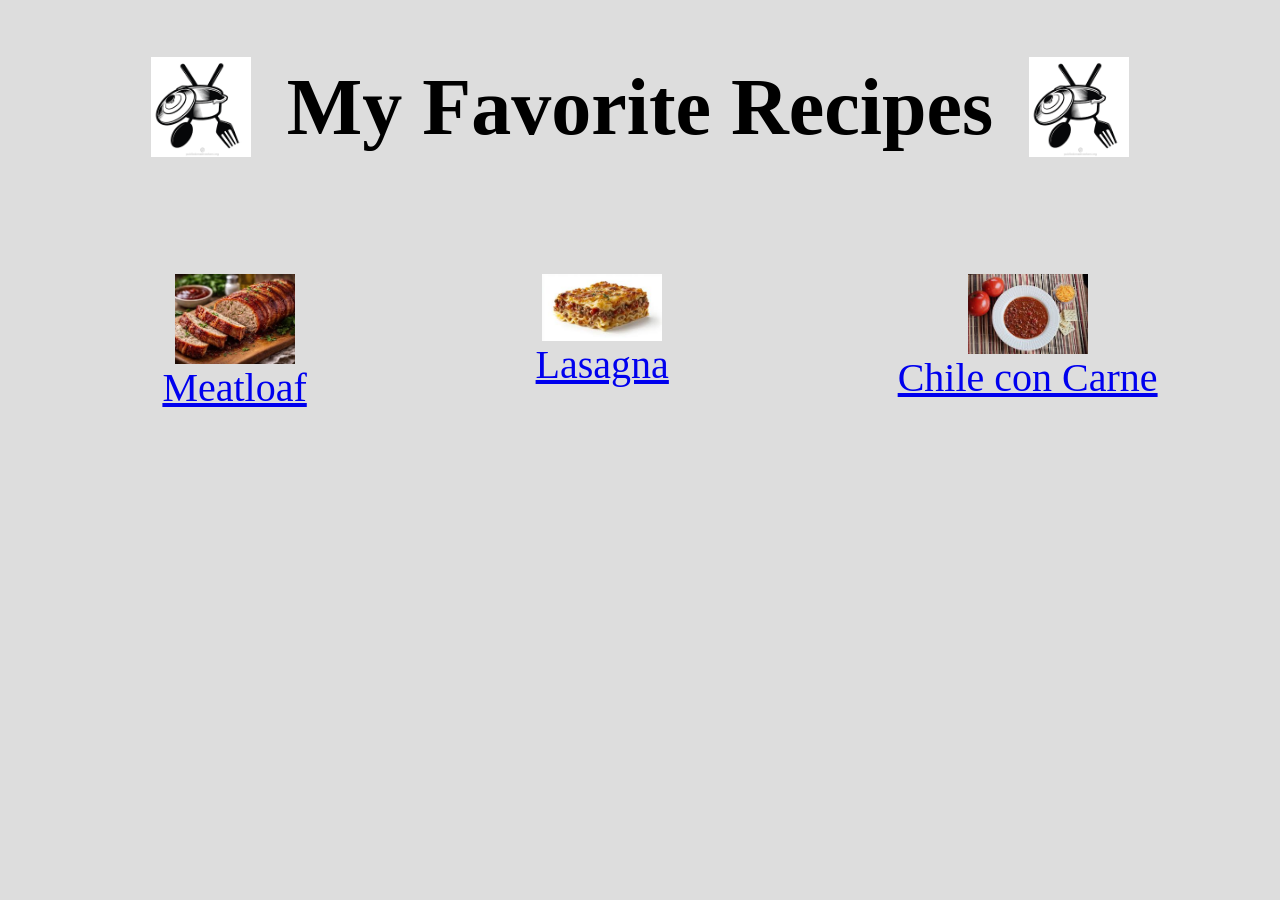
<file: index.html>
<!doctype html>
<html lang="en">
  <head>
    <meta charset="UTF-8" />
    <meta name="viewport" content="width=device-width, initial-scale=1.0" />
    <link rel="stylesheet" href="styles/style.css" />
    <title>Recipes</title>
  </head>
  <body>
    <header>
      <img class="logo" src="./images/kitchen_logo.png" />
      <h1>My Favorite Recipes</h1>
      <img class="logo" src="./images/kitchen_logo.png" />
    </header>
    <br />
    <ul class="main">
      <li>
        <img src="images/meatloaf.jpg" alt="Meatloaf" />
        <a href="./recipes/meatloaf.html">Meatloaf</a>
      </li>
      <li>
        <img src="images/lasagna.jpg" alt="Lasagna" />
        <a href="./recipes/lasagna.html">Lasagna</a>
      </li>
      <li>
        <img src="images/chili.jpg" alt="Chili con Carne" />
        <a href="./recipes/chili.html">Chile con Carne</a>
      </li>
    </ul>
  </body>
</html>
</file>
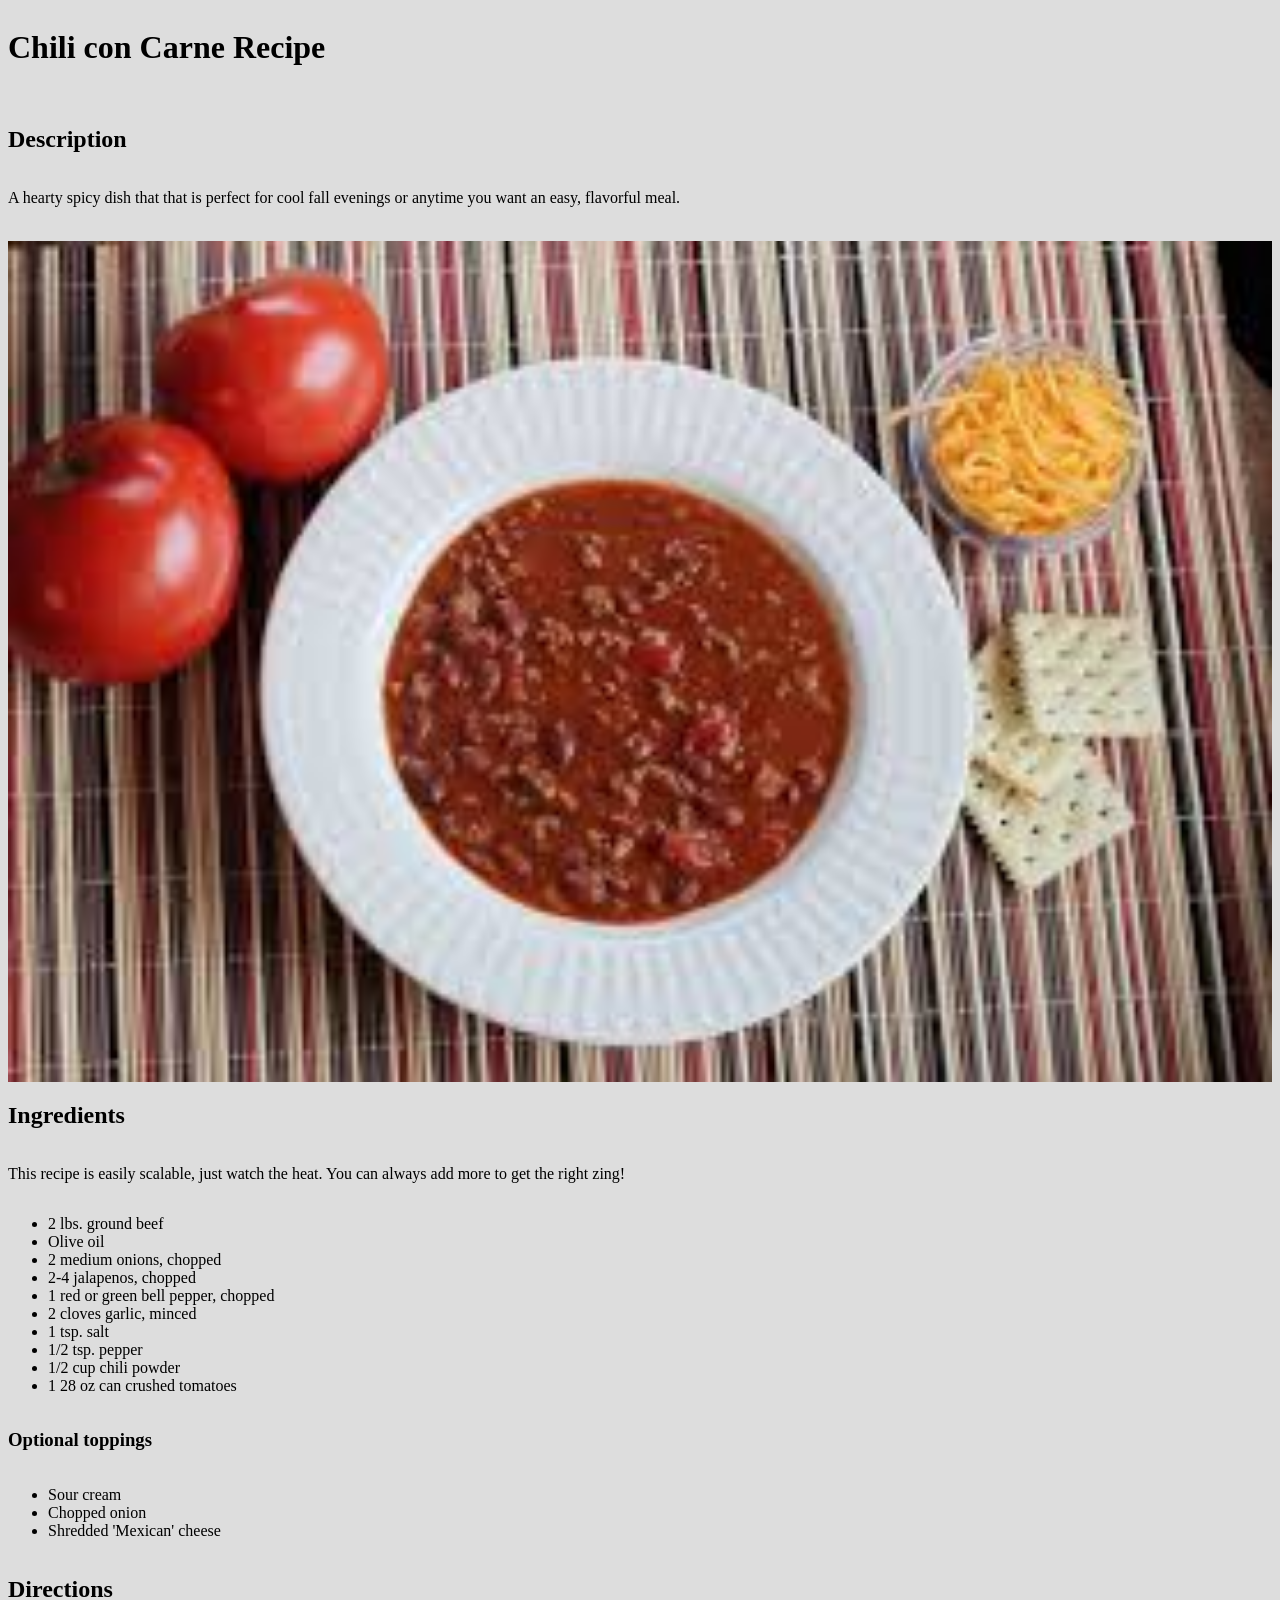
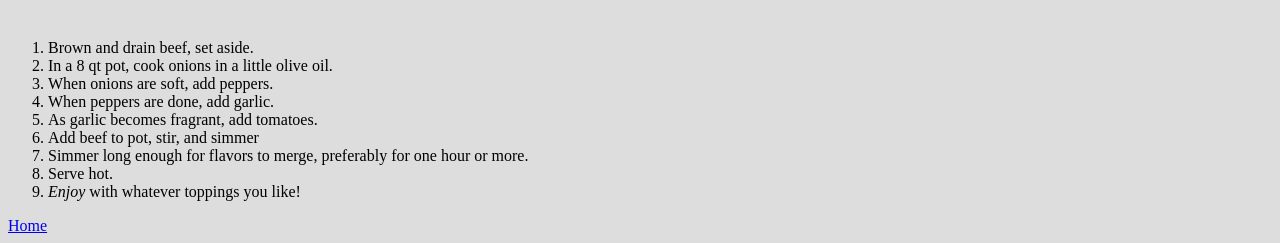
<file: recipes/chili.html>
<!doctype html>
<html lang="en">
  <head>
    <meta charset="UTF-8" />
    <meta name="viewport" content="width=device-width, initial-scale=1.0" />
    <link rel="stylesheet" href="../styles/style.css">
    <title>Chili con Carne</title>
  </head>
  <body class="recipe-page">
    <h1>Chili con Carne Recipe</h1>
    <br />
    <h2>Description</h2>
    <p>
      A hearty spicy dish that that is perfect for cool fall evenings or anytime you want an easy, flavorful meal.
    </p>
    <br />
    <img src="../images/chili.jpg"alt="Lasagna"></a>
    <h2>Ingredients</h2>
    <p>This recipe is easily scalable, just watch the heat. You can always add more to get the right zing!</p>
    <ul>
      <li>2 lbs. ground beef</li>
      <li>Olive oil</li>
      <li>2 medium onions, chopped</li>
      <li>2-4 jalapenos, chopped</li>
      <li>1 red or green bell pepper, chopped</li>
      <li>2 cloves garlic, minced</li>
      <li>1 tsp. salt</li>
      <li>1/2 tsp. pepper</li>
      <li>1/2 cup chili powder</li>
      <li>1 28 oz can crushed tomatoes</li>
    </ul>
    <h3>Optional toppings</h3>
    <ul>
      <li>Sour cream</li>
      <li>Chopped onion</li>
      <li>Shredded 'Mexican' cheese</li>
    </ul>
    <h2>Directions</h2>
    <ol>
      <li>Brown and drain beef, set aside.</li>
      <li>In a 8 qt pot, cook onions in a little olive oil.</li>
      <li>When onions are soft, add peppers.</li>
      <li>When peppers are done, add garlic.</li>
      <li>As garlic becomes fragrant, add tomatoes.</li>
      <li>Add beef to pot, stir, and simmer</li>
      <li>Simmer long enough for flavors to merge, preferably for one hour or more.</li>
      <li>Serve hot.</li>
      <li><em>Enjoy</em> with whatever toppings you like!</li>
    </ol>

    <a href="../index.html">Home</a>
  </body>
</html>
</file>
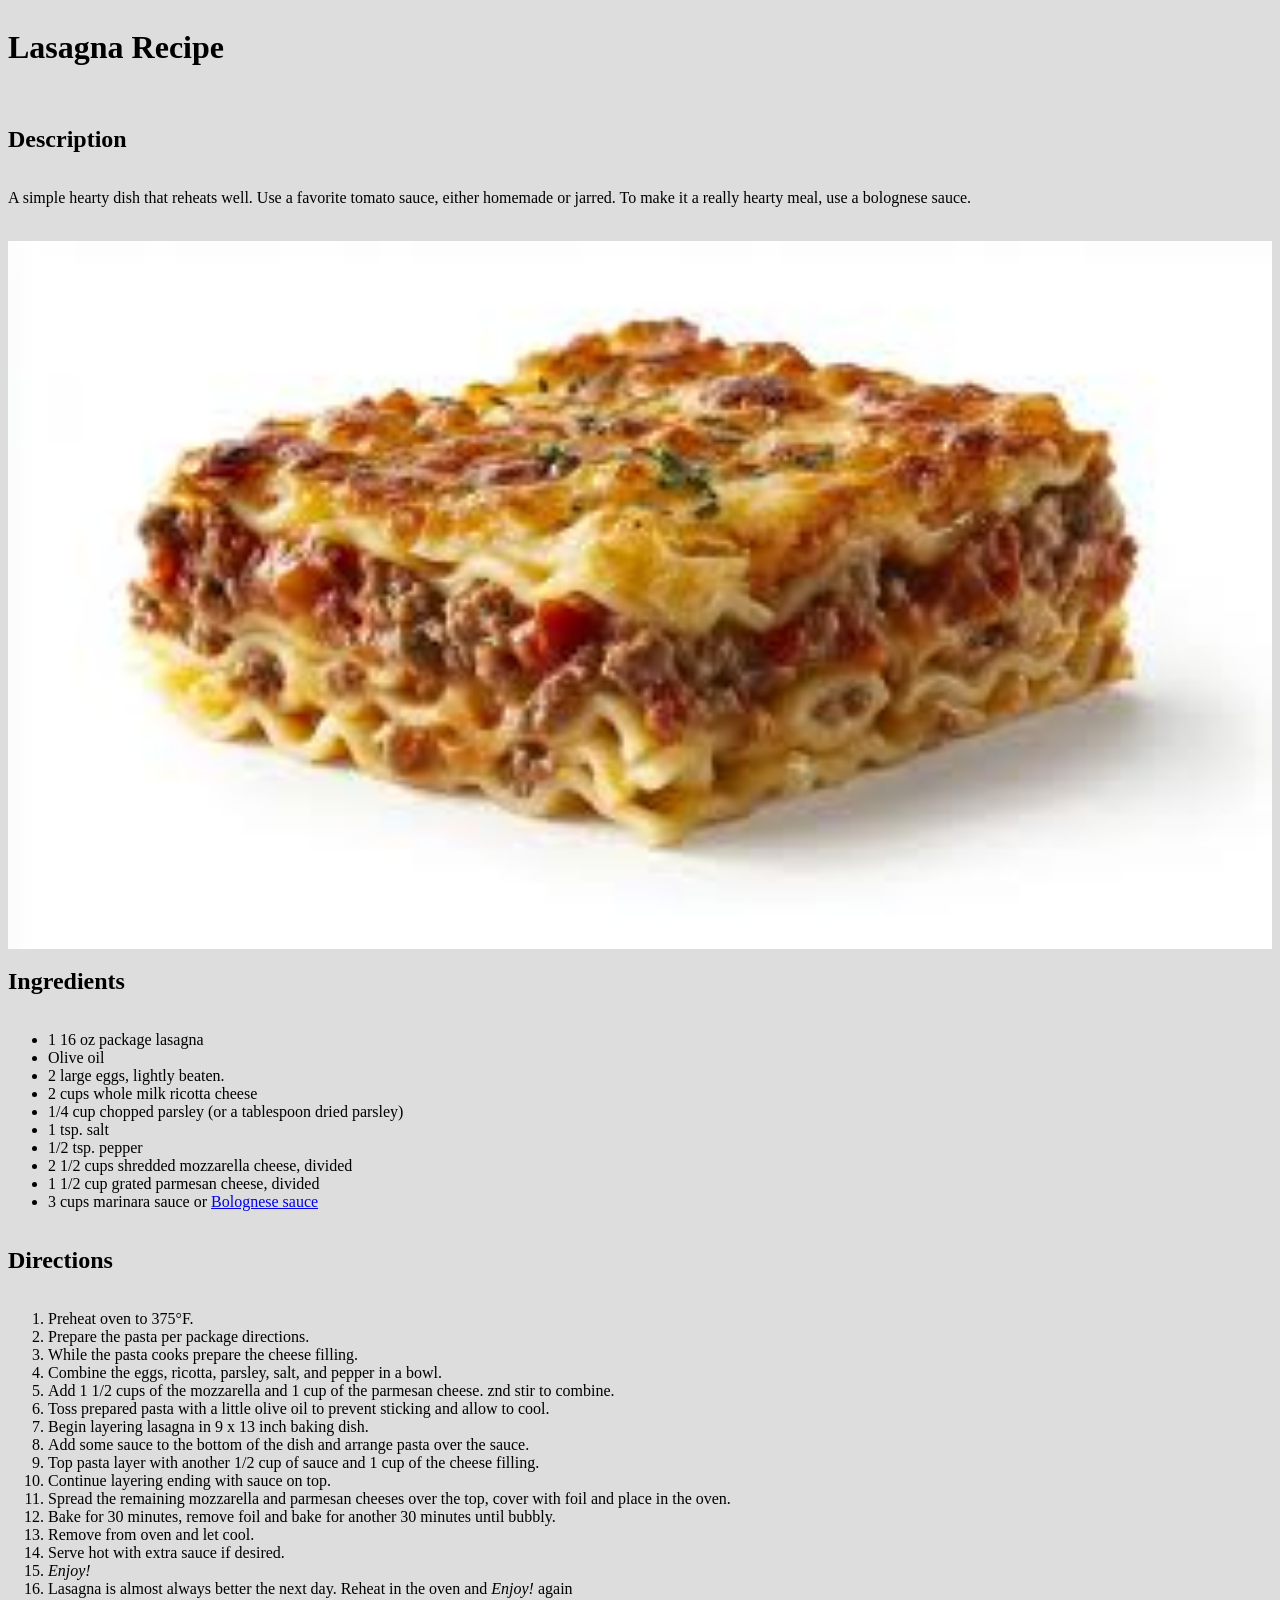
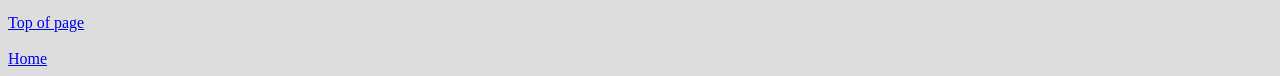
<file: recipes/lasagna.html>
<!doctype html>
<html lang="en">
  <head>
    <meta charset="UTF-8" />
    <meta name="viewport" content="width=device-width, initial-scale=1.0" />
    <link rel="stylesheet" href="../styles/style.css">
    <title>Lasagna Recipe</title>
  </head>
  <body class="recipe-page">
    <h1>Lasagna Recipe</h1>
    <br />
    <h2>Description</h2>

    <p>
      A simple hearty dish that reheats well. Use a favorite tomato sauce,
      either homemade or jarred. To make it a really hearty meal, use a
      bolognese sauce.
    </p>
    <br />
    <img src="../images/lasagna.jpg"alt="Lasagna"></a>
    <h2>Ingredients</h2>
    <ul>
      <li>1 16 oz package lasagna</li>
      <li>Olive oil</li>
      <li>2 large eggs, lightly beaten.</li>
      <li>2 cups whole milk ricotta cheese</li>
      <li>1/4 cup chopped parsley (or a tablespoon dried parsley)</li>
      <li>1 tsp. salt</li>
      <li>1/2 tsp. pepper</li>
      <li>2 1/2 cups shredded mozzarella cheese, divided</li>
      <li>1 1/2 cup grated parmesan cheese, divided</li>
      <li>
        3 cups marinara sauce or
        <a
          href="https://www.allrecipes.com/recipe/18443/bolognese-sauce/"
          target="_blank"
          >Bolognese sauce</a
        >
      </li>
    </ul>
    <h2>Directions</h2>
    <ol>
      <li>Preheat oven to 375°F.</li>
      <li>Prepare the pasta per package directions.</li>
      <li>While the pasta cooks prepare the cheese filling.</li>
      <li>Combine the eggs, ricotta, parsley, salt, and pepper in a bowl.</li>
      <li>
        Add 1 1/2 cups of the mozzarella and 1 cup of the parmesan cheese. znd
        stir to combine.
      </li>
      <li>
        Toss prepared pasta with a little olive oil to prevent sticking and
        allow to cool.
      </li>
      <li>Begin layering lasagna in 9 x 13 inch baking dish.</li>
      <li>
        Add some sauce to the bottom of the dish and arrange pasta over the
        sauce.
      </li>
      <li>Top pasta layer with another 1/2 cup of sauce and 1 cup of the cheese filling.</li>
      <li>Continue layering ending with sauce on top.</li>
      <li>Spread the remaining mozzarella and parmesan cheeses over the top, cover with foil and place in the oven.</li>
      <li>Bake for 30 minutes, remove foil and bake for another 30 minutes until bubbly.</li>
      <li>Remove from oven and let cool.</li>
      <li>Serve hot with extra sauce if desired.</li>
      <li><em>Enjoy!</em></li>
      <li>Lasagna is almost always better the next day. Reheat in the oven and <em>Enjoy!</em> again</li>
    </ol>
    <a href="#">Top of page</a>&nbsp;&nbsp;&nbsp;&nbsp;&nbsp;&nbsp;<a href="../index.html">Home</a>
  </body>
</html>
</file>
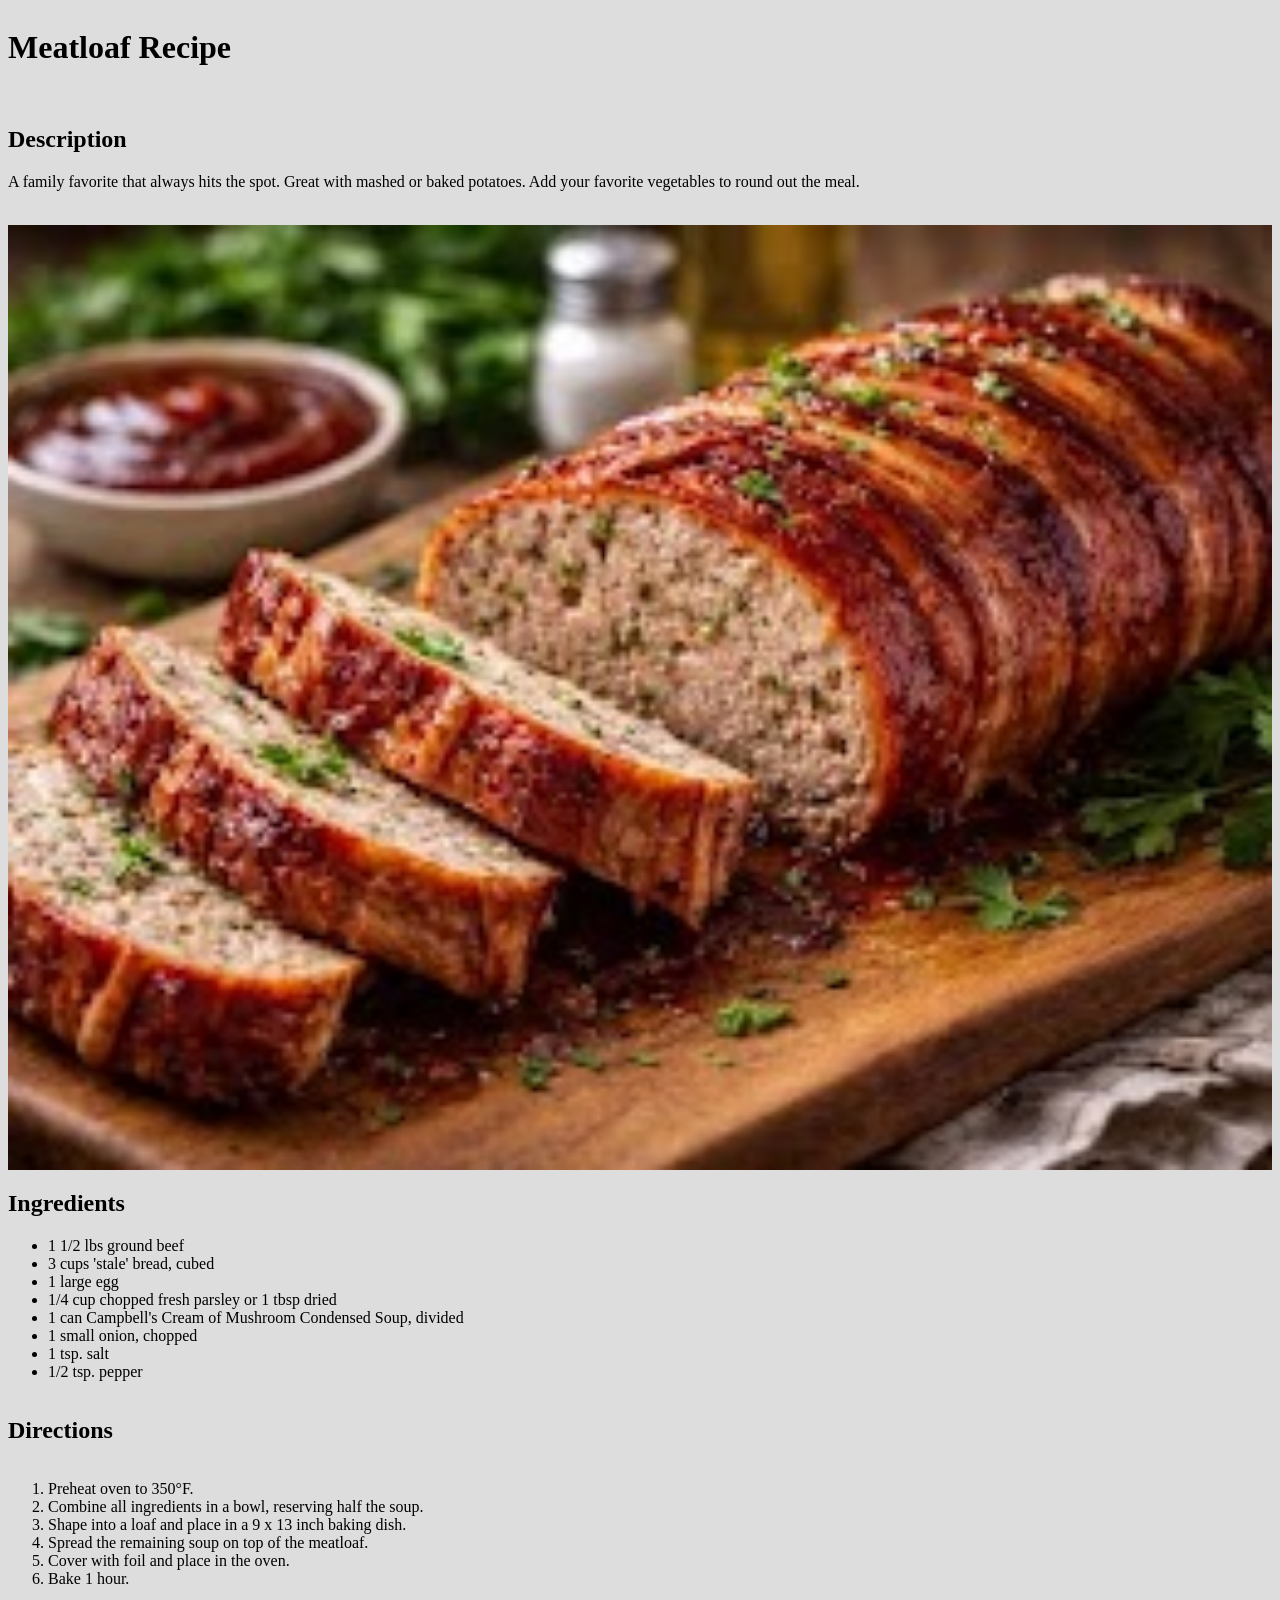
<file: recipes/meatloaf.html>
<!doctype html>
<html lang="en">
  <head>
    <meta charset="UTF-8" />
    <meta name="viewport" content="width=device-width, initial-scale=1.0" />
    <link rel="stylesheet" href="../styles/style.css">
    <title>Meatloaf</title>
  </head>
  <body class="recipe-page">
    <h1 id="title">Meatloaf Recipe</h1>
    <br />
    <div class="description">
      <h2>Description</h2>
      <p>
        A family favorite that always hits the spot. Great with mashed or baked potatoes.
        Add your favorite vegetables to round out the meal.
      </p>
    </div>
    <br />
    <img src="../images/meatloaf.jpg"alt="Meatloaf"></a>
    <div class="ingredients">
      <h2>Ingredients</h2>
      <ul>
        <li>1 1/2 lbs ground beef</li>
        <li>3 cups 'stale' bread, cubed</li>
        <li>1 large egg</li>
        <li>1/4 cup chopped fresh parsley or 1 tbsp dried</li>
        <li>1 can Campbell's Cream of Mushroom Condensed Soup, divided</li>
        <li>1 small onion, chopped</li>
        <li>1 tsp. salt</li>
        <li>1/2 tsp. pepper</li>
      </ul>
    </div>
    <h2>Directions</h2>
    <div class="instructions">
      <ol>
        <li>Preheat oven to 350°F.</li>
        <li>Combine all ingredients in a bowl, reserving half the soup.</li>
        <li>Shape into a loaf and place in a 9 x 13 inch baking dish.</li>
        <li>Spread the remaining soup on top of the meatloaf.</li>
        <li>Cover with foil and place in the oven.</li>
        <li>Bake 1 hour.</li>
      </ol>
    </div>

    <a href="../index.html">Home</a>
  </body>
</html>
</file>
<file: styles/style.css>
/* styles for recipes */
body {
    background-color: #DDDDDD;
    color: black;

}
header {
    display: flex;
    align-items: center;
    font-size: 40px;
    justify-content: center;
    gap: 36px;
}

header img {
    height: 100px; /* Adjust this value to your preferred size */
}

.main {
    font-size: 40px;
    display: flex; /* horizontally arranges items in main */
    flex-direction: row;
    justify-content: space-around;
}
.main li {
    display: flex;
    flex-direction: column;        /* Stacks text and image vertically */
    align-items: center;           /* Centers text over the thumbnail */
    text-align: center;
}
.main img {
    width: 120px;                  /* Set your preferred thumbnail size */
    height: auto;
    margin-top: 10px;              /* Adds space between text and image */
}
.description {


}
.instructions {

}
.recipe-page {
    display: flex;
    flex-direction: column;
    margin-left: 10vx;
}
.recipe-page img {
    size: 20vx;
}
#title {
    text-align: center - 200px;
}
</file>
